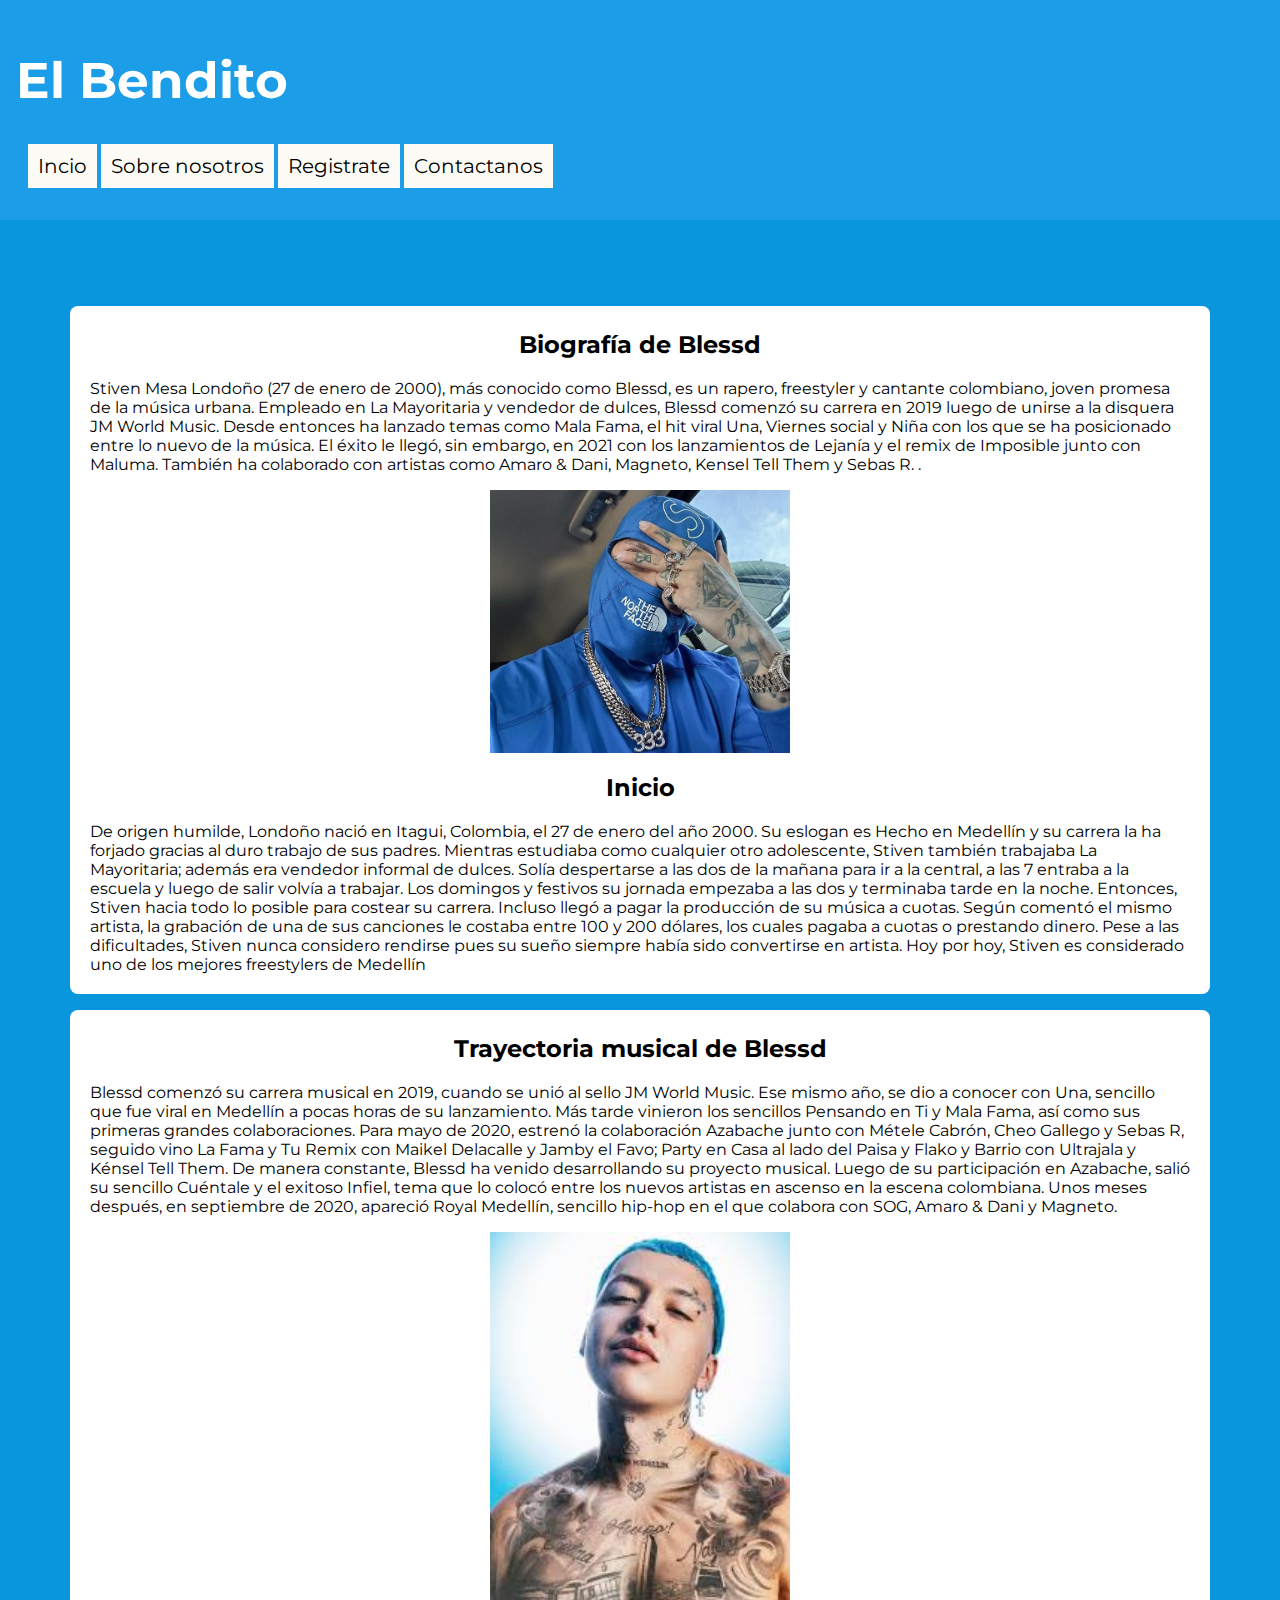
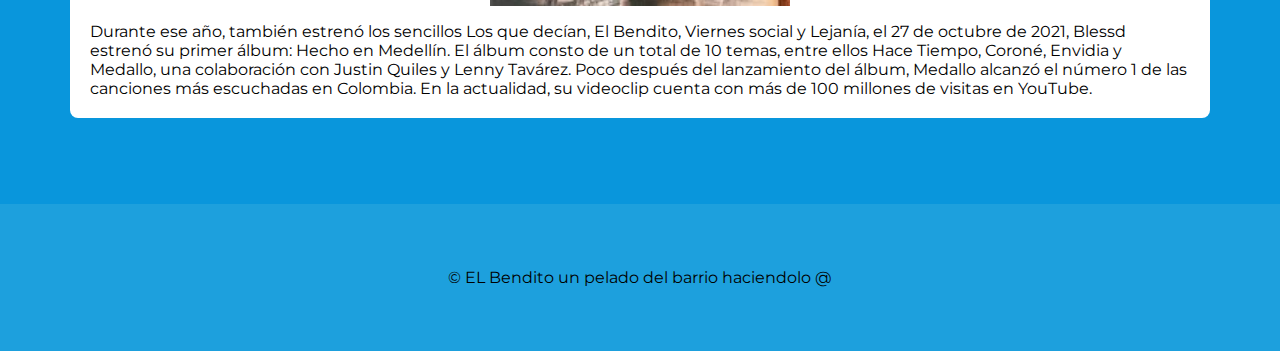
<file: blessd/index.html>
<!DOCTYPE html>
<html lang="en">
<head>
    <meta charset="UTF-8">
    <meta name="viewport" content="width=device-width, initial-scale=1.0">
    
    <link rel="preconnect" href="https://fonts.googleapis.com">
    <link rel="preconnect" href="https://fonts.gstatic.com" crossorigin>
    <link href="https://fonts.googleapis.com/css2?family=Montserrat:wght@500&family=Poppins:wght@300&display=swap" rel="stylesheet">
    <link rel="icon" type="image/png" href="recursos/img/favico.jpeg">
<link rel="stylesheet" href="estilos.css">
    <title>El Bendito</title>
</head>
<body>
    <header>
        <h1>El Bendito</h1>
        <nav>
            <ul>
                <li><a href="#">Incio</a></li>
                <li><a href="#">Sobre nosotros</a></li>
                <li><a href="#">Registrate</a></li>
                <li><a href="#">Contactanos</a></li>
            </ul>
        </nav>
    </header>

    <section class="container">
        <article>
            <h2>Biografía de Blessd</h2>
            <p>Stiven Mesa Londoño (27 de enero de 2000), más conocido como Blessd, es un rapero, freestyler y cantante colombiano, joven promesa de la música urbana. Empleado en La Mayoritaria y vendedor  de dulces, Blessd comenzó su carrera en 2019 luego de unirse a la disquera JM World Music. Desde entonces ha lanzado temas como Mala Fama, el hit viral Una, Viernes social y Niña con los que se ha posicionado entre lo nuevo de la música. El éxito le llegó, sin embargo, en 2021 con los lanzamientos de Lejanía y el remix de Imposible junto con Maluma. También ha colaborado con artistas como Amaro & Dani,  Magneto, Kensel Tell Them y Sebas R.
                
                .</p>
                <img src="recursos/img/Blessd-AP.jpeg"  width="300" alt="Ocurrio un error">
            <h2>Inicio</h2>
            <p>De origen humilde, Londoño nació en Itagui, Colombia, el 27 de enero del año 2000. Su eslogan es Hecho en Medellín y su carrera la ha forjado gracias al duro trabajo de sus padres. Mientras estudiaba como cualquier otro adolescente, Stiven también trabajaba La Mayoritaria; además  era vendedor informal de dulces. Solía despertarse a las dos de la mañana para ir a la central, a las 7 entraba a la escuela y luego de salir volvía a trabajar. Los domingos y festivos su jornada empezaba a las dos y terminaba tarde en la noche.

                Entonces, Stiven hacia todo lo posible para costear su carrera. Incluso llegó a pagar la producción de su música a cuotas. Según comentó el mismo artista, la grabación de una de sus canciones le costaba entre 100 y 200 dólares, los cuales pagaba a cuotas o prestando dinero. Pese a las dificultades,  Stiven nunca considero rendirse pues su sueño siempre había sido convertirse en artista. Hoy  por hoy, Stiven es considerado uno de los mejores freestylers de Medellín</p>

        </article>
        <article>
            <h2>Trayectoria musical de Blessd</h2>
            <p>Blessd comenzó su carrera musical en 2019, cuando se unió al sello JM World Music. Ese mismo año, se dio a conocer con Una, sencillo que fue viral en Medellín a pocas horas de su lanzamiento. Más tarde vinieron los sencillos Pensando en Ti y Mala Fama, así como sus primeras grandes colaboraciones. Para mayo de 2020, estrenó la colaboración Azabache junto con Métele Cabrón, Cheo Gallego y Sebas R, seguido vino La Fama y Tu Remix con Maikel Delacalle y Jamby el Favo; Party en Casa al lado del Paisa y Flako y Barrio con Ultrajala y Kénsel Tell Them.

                De manera constante, Blessd ha venido desarrollando su proyecto musical. Luego de su participación en Azabache, salió su sencillo Cuéntale y el exitoso Infiel, tema que lo colocó entre los nuevos artistas en ascenso en la escena colombiana. Unos meses después, en septiembre de 2020, apareció Royal Medellín, sencillo hip-hop en el que colabora con SOG, Amaro & Dani y Magneto.</p>
            <img src="recursos/img/bendito.jpeg"  width="300" alt="Ocurrio un error">
            <p>
                Durante ese año, también estrenó los sencillos Los que decían, El Bendito, Viernes social y Lejanía, el 27 de octubre de 2021, Blessd estrenó su primer álbum: Hecho en Medellín. El álbum consto de un total de 10 temas, entre ellos Hace Tiempo, Coroné, Envidia y Medallo, una colaboración con Justin Quiles y Lenny Tavárez. Poco después del lanzamiento del álbum, Medallo alcanzó el número 1 de las canciones más escuchadas en Colombia. En la actualidad, su videoclip cuenta con más de 100 millones de visitas en YouTube.
            </p>



        </article>
    </section>

    <footer>
    <p>© EL Bendito un pelado del barrio haciendolo @ </p>
    </footer>




</body>
</html>
</file>
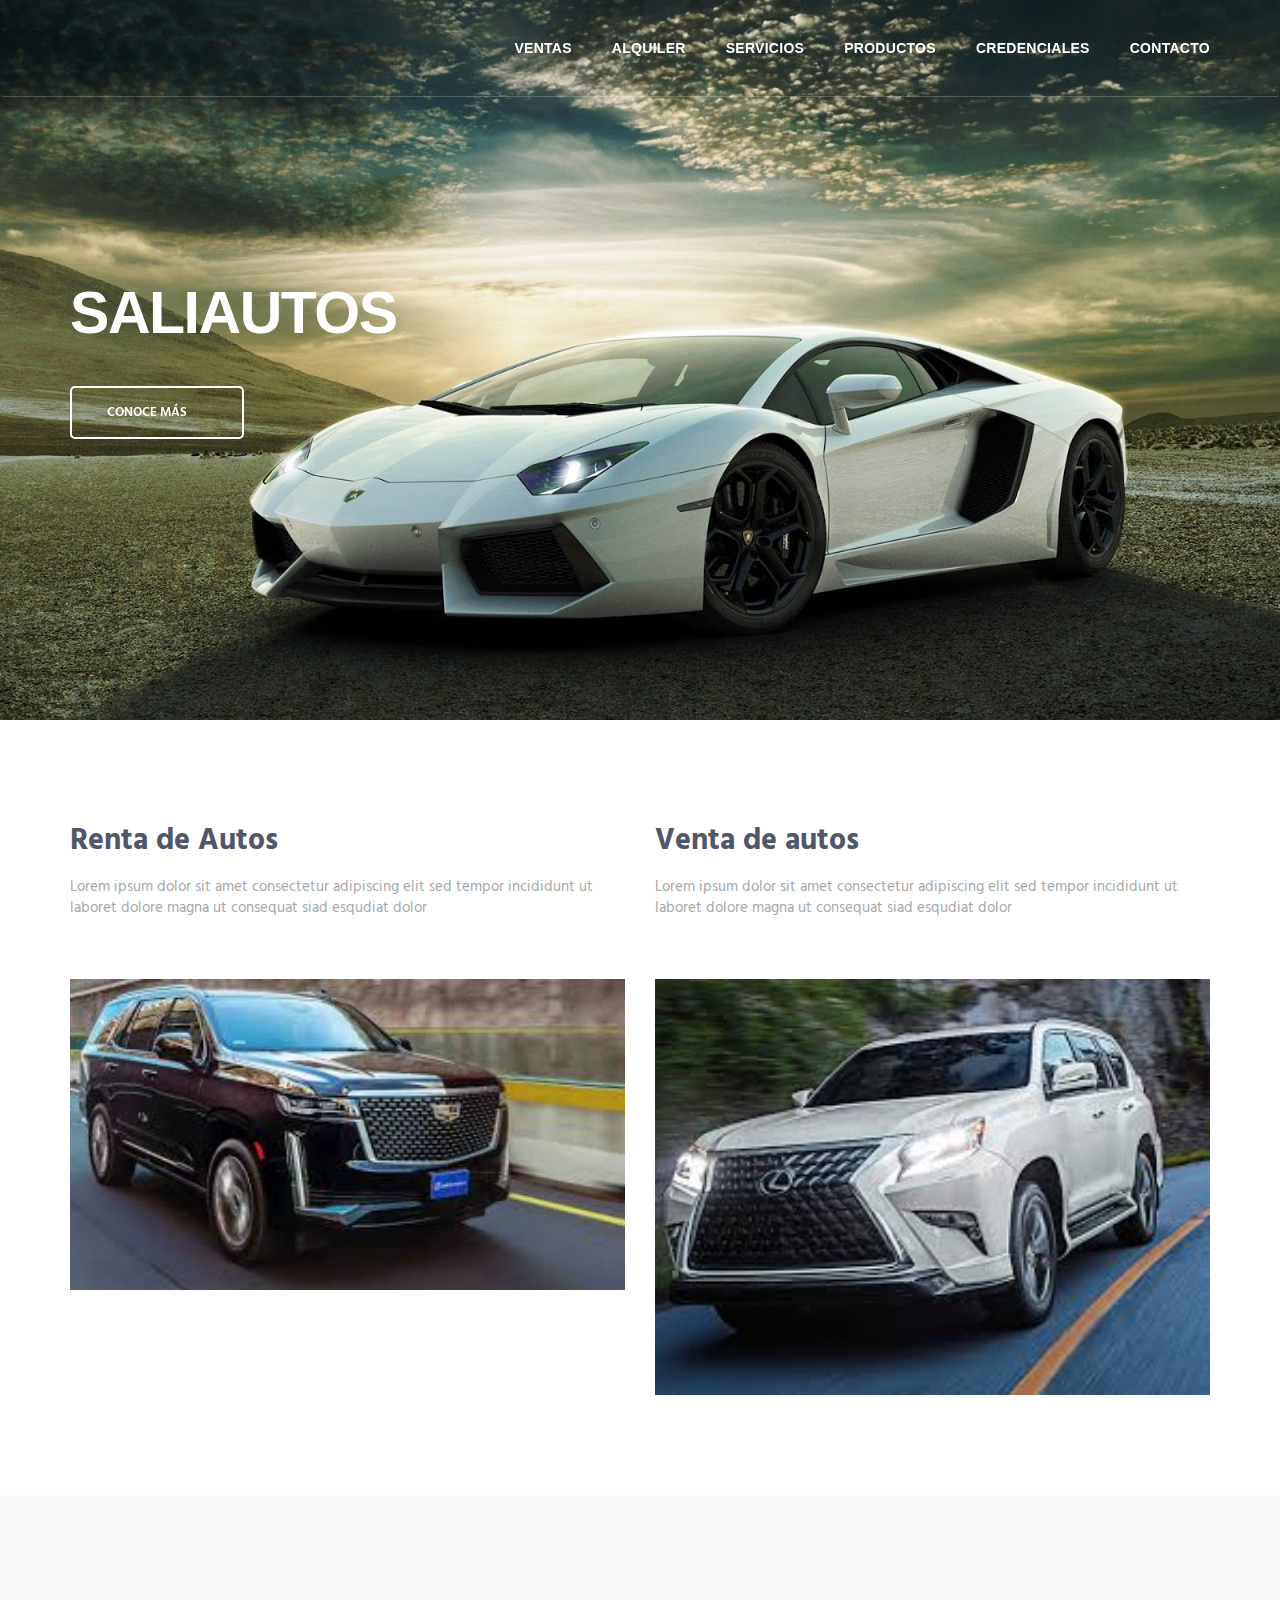
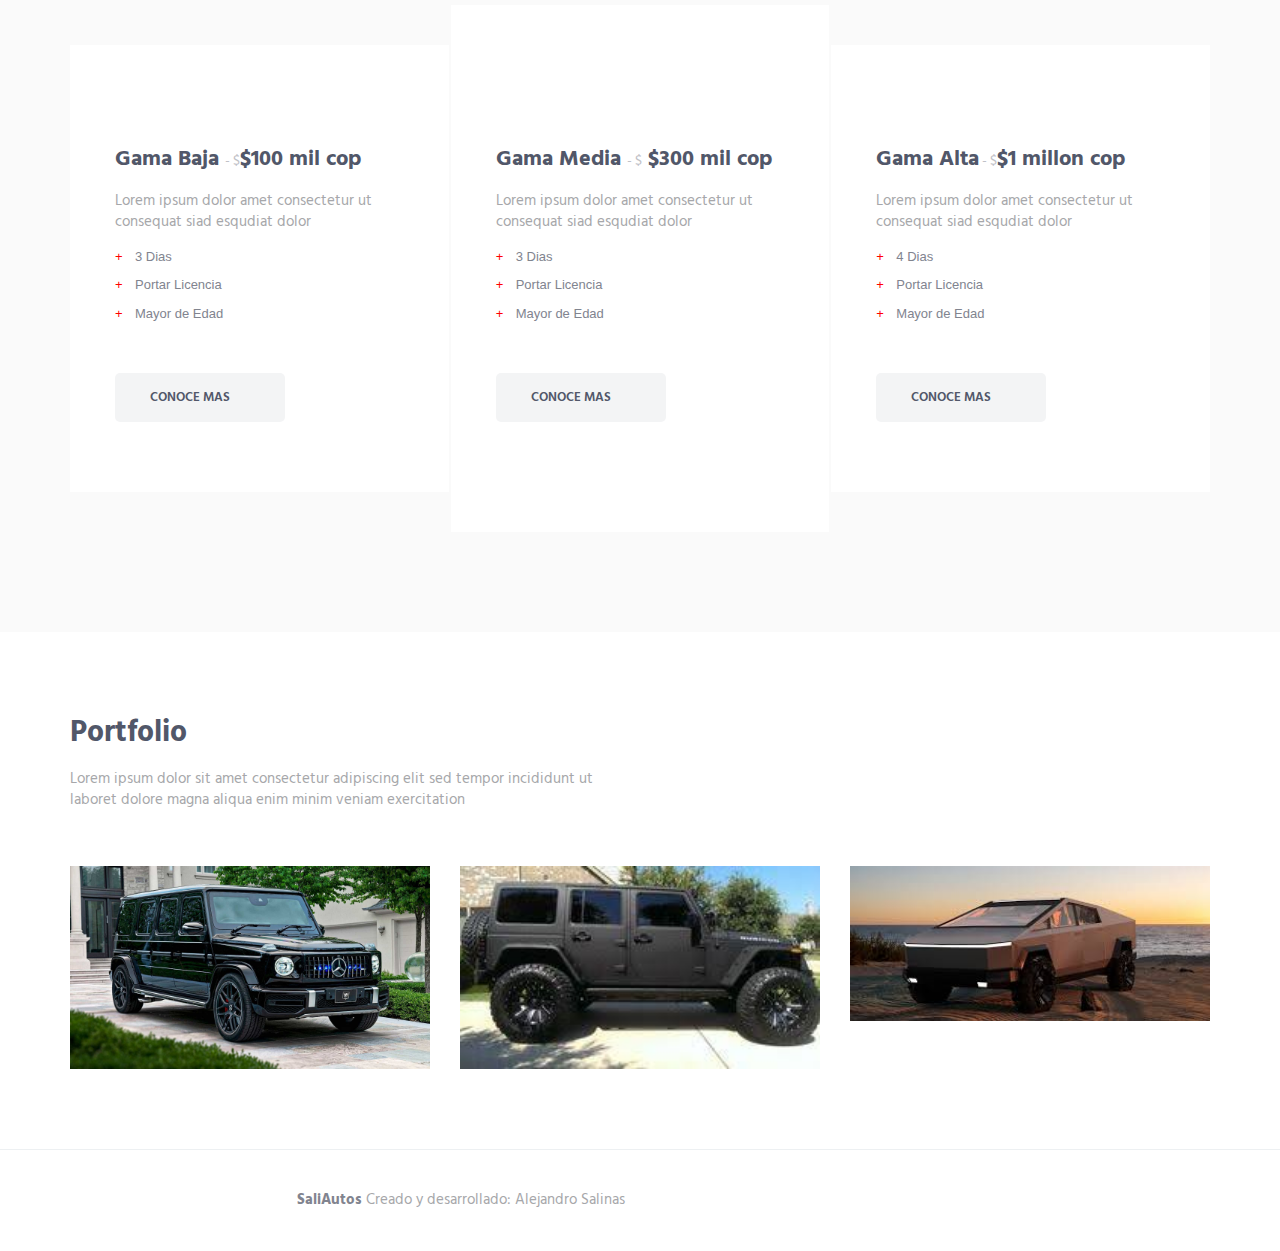
<file: consecionario/index.html>
<!DOCTYPE html>

<html lang="en" class="no-js">
   
    <head>
        <meta charset="utf-8"/>
        <title>Concesionario SaliAutos</title>
        <meta http-equiv="X-UA-Compatible" content="IE=edge">
        <meta content="width=device-width, initial-scale=1" name="viewport"/>
        <link href="http://fonts.googleapis.com/css?family=Hind:300,400,500,600,700" rel="stylesheet" type="text/css">
        <link href="vendor/bootstrap/css/bootstrap.min.css" rel="stylesheet" type="text/css"/>
        <link href="css/animate.css" rel="stylesheet">
        <link href="vendor/swiper/css/swiper.min.css" rel="stylesheet" type="text/css"/>
        <link href="css/layout.min.css" rel="stylesheet" type="text/css"/>
        <link rel="shortcut icon" href="favicon.ico"/>
    </head>
   
  
    <body id="body" data-spy="scroll" data-target=".header">

          <header class="header navbar-fixed-top">
              <nav class="navbar" role="navigation">
                <div class="container">
 
                    <div class="collapse navbar-collapse nav-collapse">
					
                        <div class="menu-container">
                            <ul class="nav navbar-nav navbar-nav-right">
                                <li class="js_nav-item nav-item"><a class="nav-item-child nav-item-hover" href="#body">Ventas</a></li>
                                <li class="js_nav-item nav-item"><a class="nav-item-child nav-item-hover" href="#about">Alquiler</a></li>
								<li class="js_nav-item nav-item"><a class="nav-item-child nav-item-hover" href="#services">Servicios</a></li>
                                <li class="js_nav-item nav-item"><a class="nav-item-child nav-item-hover" href="#products">Productos</a></li>
								<li class="js_nav-item nav-item"><a class="nav-item-child nav-item-hover" href="#work">Credenciales</a></li>
                                <li class="js_nav-item nav-item"><a class="nav-item-child nav-item-hover" href="#contact">Contacto</a></li>
                            </ul>
                        </div>
                    </div>
                </div>
            </nav>
			</header>
       
        <div id="carousel-example-generic" class="carousel slide" data-ride="carousel">
          

            <div class="carousel-inner" role="listbox">
                <div class="item active">
                    <img class="img-responsive" src="img/fondo.jpg" alt="Slider Image">
                    <div class="container">
                        <div class="carousel-centered">
                            <div class="margin-b-40">
                                <h1 class="carousel-title">SaliAutos</h1>
                            </div>
                            <a href="#" class="btn-theme btn-theme-sm btn-white-brd text-uppercase">Conoce más</a>
                        </div>
                    </div>
                </div>
            </div>
        </div>

        <div id="about">
            <div class="content-lg container">
                <!-- Masonry Grid -->
                <div class="masonry-grid row">
                    <div class="masonry-grid-item col-md-6">
                        <div class="margin-b-60">
                            <h2>Renta de Autos</h2>
                            <p>Lorem ipsum dolor sit amet consectetur adipiscing elit sed tempor incididunt ut laboret dolore magna ut consequat siad esqudiat dolor</p>
                        </div>
                        <img class="full-width img-responsive wow fadeInUp" src="img/cadilac.jpeg" alt="Portfolio Image" data-wow-duration=".3" data-wow-delay=".2s">
                    </div>
                    <div class="masonry-grid-item col-md-6">
                        <div class="margin-b-60">
                          <h2>Venta de autos</h2>
                          <p>Lorem ipsum dolor sit amet consectetur adipiscing elit sed tempor incididunt ut laboret dolore magna ut consequat siad esqudiat dolor</p>  
                        </div>
						 <img class="full-width img-responsive wow fadeInUp" src="img/lexus.jpeg" alt="Portfolio Image" data-wow-duration=".3" data-wow-delay=".3s">
                    </div>

				</div>
                <!-- End Masonry Grid -->
            </div>
            
      
        </div>
        <!-- End About -->

        <!-- Pricing -->
        <div id="pricing">
            <div class="bg-color-sky-light">
                <div class="content-lg container">
                    <div class="row row-space-1">
                        <div class="col-sm-4 sm-margin-b-2">
                            <!-- Pricing -->
                            <div class="pricing">
                                <div class="margin-b-30">
                                    <i class="pricing-icon icon-chemistry"></i>
                                    <h3>Gama Baja <span> - $</span>$100 mil cop</h3>
                                    <p>Lorem ipsum dolor amet consectetur ut consequat siad esqudiat dolor</p>
                                </div>
                                <ul class="list-unstyled pricing-list margin-b-50">
                                    <li class="pricing-list-item">3 Dias</li>
                                    <li class="pricing-list-item">Portar Licencia</li>
                                    <li class="pricing-list-item">Mayor de Edad</li>
                                </ul>
                                <a href="pricing.html" class="btn-theme btn-theme-sm btn-default-bg text-uppercase">Conoce Mas</a>
                            </div>
                            <!-- End Pricing -->
                        </div>
                        <div class="col-sm-4 sm-margin-b-2">
                            <!-- Pricing -->
                            <div class="pricing pricing-active">
                                <div class="margin-b-30">
                                    <i class="pricing-icon icon-badge"></i>
                                    <h3>Gama Media <span> - $</span> $300 mil cop</h3>
                                    <p>Lorem ipsum dolor amet consectetur ut consequat siad esqudiat dolor</p>
                                </div>
                                <ul class="list-unstyled pricing-list margin-b-50">
                                    <li class="pricing-list-item">3 Dias</li>
                                    <li class="pricing-list-item">Portar Licencia</li>
                                    <li class="pricing-list-item">Mayor de Edad</li>
                                </ul>
                                <a href="pricing.html" class="btn-theme btn-theme-sm btn-default-bg text-uppercase">Conoce Mas</a>
                            </div>
                            <!-- End Pricing -->
                        </div>
                        <div class="col-sm-4">
                            <!-- Pricing -->
                            <div class="pricing">
                                <div class="margin-b-30">
                                    <i class="pricing-icon icon-shield"></i>
                                    <h3>Gama Alta<span> - $</span>$1 millon cop</h3>
                                    <p>Lorem ipsum dolor amet consectetur ut consequat siad esqudiat dolor</p>
                                </div>
                                <ul class="list-unstyled pricing-list margin-b-50">
                                    <li class="pricing-list-item">4 Dias</li>
                                    <li class="pricing-list-item">Portar Licencia</li>
                                    <li class="pricing-list-item">Mayor de Edad</li>
                                </ul>
                                <a href="pricing.html" class="btn-theme btn-theme-sm btn-default-bg text-uppercase">Conoce Mas</a>
                            </div>
                            <!-- End Pricing -->
                        </div>
                    </div>
                    <!--// end row -->
                </div>
            </div>
        </div>
        <!-- End Pricing -->

        <!-- Work -->
        <div id="work">
            <div class="section-seperator">
                <div class="content-md container">
                    <div class="row margin-b-40">
                        <div class="col-sm-6">
                            <h2>Portfolio</h2>
                            <p>Lorem ipsum dolor sit amet consectetur adipiscing elit sed tempor incididunt ut laboret dolore magna aliqua enim minim veniam exercitation</p>
                        </div>
                    </div>
                    <!--// end row -->

                    <!-- Masonry Grid -->
                    <div class="masonry-grid row">
                        <div class="masonry-grid-item col-xs-12 col-sm-6 col-md-4 md-margin-b-30">
                            <!-- Work -->
                            <div class="work work-popup-trigger">
                                <div class="work-overlay">
                                    <img class="full-width img-responsive" src="img/mercedes-amg-g63.jpg" alt="Portfolio Image">
                                </div>
                           
                            </div>
                            <!-- End Work -->
                        </div>
                        <div class="masonry-grid-item col-xs-12 col-sm-6 col-md-4 md-margin-b-30">
                            <!-- Work -->
                            <div class="work work-popup-trigger">
                                <div class="work-overlay">
                                    <img class="full-width img-responsive" src="img/rubicon.jpeg" alt="Portfolio Image">
                                </div>
                              
                            </div>
                            <!-- End Work -->
                        </div>
                        <div class="masonry-grid-item col-xs-12 col-sm-6 col-md-4">
                            <!-- Work -->
                            <div class="work work-popup-trigger">
                                <div class="work-overlay">
                                    <img class="full-width img-responsive" src="img/tesla.jpeg" alt="Portfolio Image">
                                </div>
                              
                            </div>
                            <!-- End Work -->
                        </div>

                    </div>
                    <!-- End Masonry Grid -->
                </div>
            </div>
        
        </div>
        <!-- End Work -->
            

        <footer class="footer">
            <div class="content container">
                <div class="row">
                    <div class="col-xs-6 text-right">
                        <p class="margin-b-0"><a class="fweight-700" href="#">SaliAutos</a> Creado y desarrollado: Alejandro Salinas</a></p>
                    </div>
                </div>
          
            </div>

        </footer>

    </body>
</html>
</file>
<file: blessd/estilos.css>
html{
    font-family: 'Montserrat', sans-serif;
}

body{
    margin: 0;
    background-color: #0996dc;
}

header{
    background-color: #1c9de7;
    padding: 1rem 1rem;
    color: white;
}

header h1{
    font-size: 50px;
    text-align: left;

}

nav ul {
    padding: 10px;
    list-style: none;
    display: flex;
    

}

nav ul li a{
    flex: auto;
    padding: 10px;
    text-decoration: none;
    background-color: #fdfbf6 ;
    color: black;
    font-size: 20px;
    margin: 2px;
    text-align: center;
}


nav ul li a:hover{
   background-color: #B0A695;
}


.container{
    padding: 50px;
    margin: 20px;
}

section article{
    background: white;
    margin: 1rem 0;
    border-radius: 0.5rem;
    padding: 0.25rem;
}

section article:hover{
    box-shadow: 0 0.1rem 0.4rem rgba(0, 0, 0, 0.3) ;
    
}

article img{
    margin: 0 auto;
    display: block;
}


article h2 {
    text-align: center;
}
section article p{
    margin: 1rem;
}

footer{
    background-color: #1da0dd;
    padding: 3rem;
}

footer p{
   
    text-align: center;

}
</file>
<file: consecionario/css/layout.min.css>
.link,body{position:relative;font-family:Hind,sans-serif}.btn-theme,p{line-height:1.4}.btn-theme.active.focus,.btn-theme.active:focus,.btn-theme.focus,.btn-theme:active.focus,.btn-theme:active:focus,.btn-theme:focus,:active,:focus,a,a:active,a:focus,a:hover{outline:0}.link:after,.pricing .pricing-list-item:before{width:9px;height:2px;content:" "}.header .nav-item-child,.link,a,body,em,h1,h2,h3,h4,h5,h6,li,li a,p,span{font-family:Hind,sans-serif}.link:after,.pricing .pricing-list-item:before{content:"+"}.back-to-top:focus,.back-to-top:hover,.btn-theme.focus,.btn-theme:focus,.btn-theme:hover,.content-wrapper-link,.header .logo-wrap:focus,.header .logo-wrap:hover,a:active,a:focus,a:hover,h1>a:focus,h2>a:focus,h3>a:focus,h4>a:focus,h5>a:focus,h6>a:focus{text-decoration:none}.back-to-top,.carousel-title,.header .nav-item-child,.link{text-transform:uppercase}html{overflow-x:hidden}body,html,html a{-webkit-font-smoothing:antialiased}p{font-size:15px;font-weight:400;color:#a6a7aa;margin-bottom:15px}em,li,li a{font-size:16px;font-weight:500;color:#515769}a{color:#81848f}a:active,a:focus,a:hover{color:#999caa}.link{font-size:13px;font-weight:600;font-family: "Ubuntu", Helvetica, Arial, sans-serif;}.link:after{position:absolute;right:-15px;color:#ff0000;}span{font-size:14px;font-weight:400;color:#bfc1c7}h1,h2,h3,h4,h5,h6{font-weight:700;color:#515769;line-height:1.4;margin:0 0 15px}h1>a,h2>a,h3>a,h4>a,h5>a,h6>a{color:#515769}h1>a:hover,h2>a:hover,h3>a:hover,h4>a:hover,h5>a:hover,h6>a:hover{color:#999caa;text-decoration:none}h1{font-size:40px}h2{font-size:30px}.accordion .panel-title,h3,h4{font-size:22px}::selection{color:#fff;background:#FD871F;text-shadow:none}::-webkit-selection{color:#fff;background:#17bed2;text-shadow:none}::-moz-selection{color:#fff;background:#17bed2;text-shadow:none}.section-seperator{border-bottom:1px solid #edf0f2}.content-wrapper-link{position:absolute;top:0;left:0;right:0;bottom:0;display:block;z-index:3}.accordion .panel-default{border:none}.accordion .panel-heading{border-radius:0}.accordion .panel-default>.panel-heading{color:#515769;background:#fff;border:none;padding:0}.accordion .panel-title-child{display:block;padding:30px}.accordion .panel-group .panel+.panel{border-radius:0;margin-top:10px}.accordion .panel-default>.panel-heading+.panel-collapse>.panel-body{font-size:16px;border-top:none;padding:0 30px 30px;margin-top:-1px}.accordion .collapse.in,.accordion [aria-expanded=true]{color:#fff;background:#FD871F;}.btn-theme{position:relative;display:inline-block;text-align:center;background-image:none;border-style:solid;white-space:nowrap;vertical-align:middle;-ms-touch-action:manipulation;touch-action:manipulation;cursor:pointer;-webkit-user-select:none;-moz-user-select:none;-ms-user-select:none;user-select:none}.btn-theme:hover{transition-duration:.3s;transition-property:all;transition-timing-function:cubic-bezier(.7,1,.7,1)}.btn-theme.active,.btn-theme:active{background-image:none;outline:0}.btn-theme.disabled,.btn-theme[disabled],fieldset[disabled] .btn-theme{cursor:not-allowed;box-shadow:none;opacity:.65;pointer-events:none}.btn-white-bg{color:#fff;background:#515769;border-color:transparent;border-width:0}.btn-white-bg.focus,.btn-white-bg:focus,.btn-white-bg:hover{color:#fff;background:#FD871F;border-color:transparent}.btn-white-brd{color:#fff;background:0 0;border-color:#fff;border-width:2px}.btn-white-brd.focus,.btn-white-brd:focus,.btn-white-brd:hover{color:#515769;background:#FD871F;border-color:#FD871F;}.btn-default-bg{color:#515769;background:#f3f4f5;border-color:transparent;border-width:0}.btn-default-bg.focus,.btn-default-bg:focus,.btn-default-bg:hover{color:#fff;background:#FD871F;border-color:transparent}.btn-theme-sm{font-size:13px;font-weight:600;padding:15px 35px; border-radius: 5px; }.pricing{padding:70px 45px;background:#fff;margin-top:50px}@media (max-width:768px){.pricing{margin-top:0}}.pricing.pricing-active{padding-top:110px;padding-bottom:110px;margin-top:10px}@media (max-width:768px){.pricing.pricing-active{margin-top:0}}.pricing .pricing-icon{display:block;font-size:30px;color:#999caa;margin-bottom:30px}.pricing .pricing-list-item{position:relative;font-size:13px;color:#81848f;padding-left:20px;margin-bottom:10px;font-family: "Ubuntu", Helvetica, Arial, sans-serif;}.pricing .pricing-list-item:before{position:absolute;left:0;color:#ff0000;margin-right:10px;}.work .work-overlay:before,.work .work-popup-overlay{top:0;width:100%;height:100%;transition-duration:.3s;transition-property:all;transition-timing-function:cubic-bezier(.7,1,.7,1);left:0}.service{background:#fff;padding:50px}.service .service-element,.service .service-info{-webkit-transform:translate3d(0,0,0);-moz-transform:translate3d(0,0,0);transform:translate3d(0,0,0);transition-duration:.3s;transition-property:all;transition-timing-function:cubic-bezier(.7,1,.7,1)}.service .service-icon{display:block;font-size:30px;color:#999caa;margin-bottom:30px}.service:hover .service-element{opacity:0;-webkit-transform:translate3d(0,-100%,0);-moz-transform:translate3d(0,-100%,0);transform:translate3d(0,-100%,0);transition-duration:.3s;transition-property:all;transition-timing-function:cubic-bezier(.7,1,.7,1)}.service:hover .service-info{-webkit-transform:translate3d(0,-30%,0);-moz-transform:translate3d(0,-30%,0);transform:translate3d(0,-30%,0);transition-duration:.3s;transition-property:all;transition-timing-function:cubic-bezier(.7,1,.7,1)}.work{position:relative;display:block}.work .work-overlay{position:relative;cursor:pointer}.work .work-overlay:before{position:absolute;background:0 0}.work:hover .work-overlay:before{background:rgba(0,0,0,.5);transition-duration:.3s;transition-property:all;transition-timing-function:cubic-bezier(.7,1,.7,1)}.work .work-popup-overlay{position:fixed;right:0;z-index:99999;opacity:0;visibility:hidden;-webkit-backface-visibility:hidden;backface-visibility:hidden;overflow-x:hidden;background:rgba(81,87,105,.4)}.work .work-popup-overlay-show{opacity:1;visibility:visible;-webkit-backface-visibility:visible;backface-visibility:visible;transition-duration:.3s;transition-property:all;transition-timing-function:cubic-bezier(.7,1,.7,1)}.work .work-popup-content{position:absolute;top:50%;left:0;right:0;width:730px;height:auto;display:block;background:#fff;padding:30px;margin:0 auto;-webkit-transform:translate3d(0,-50%,0);-moz-transform:translate3d(0,-50%,0);transform:translate3d(0,-50%,0)}.work .work-popup-content-divider{border-right:1px solid #cdcecf}@media (max-width:768px){.work .work-popup-content{width:95%}.work .work-popup-content-divider{border-right:none;border-bottom:1px solid #cdcecf}}.work .work-popup-close{float:right;font-size:13px;font-weight:700;color:#c5c6cb;transition-duration:.3s;transition-property:all;transition-timing-function:cubic-bezier(.7,1,.7,1)}.work .work-popup-close:hover{color:#aaacb3;transition-duration:.3s;transition-property:all;transition-timing-function:cubic-bezier(.7,1,.7,1)}.work .work-popup-tag{margin:0}.work .work-popup-tag-item{padding:0 2px}.work .work-popup-tag-link{font-size:13px}.footer .footer-logo{width:100px;height:auto}.footer .footer-list{margin-bottom:0}.footer .footer-list-item{color:#777984;margin-bottom:15px}.footer .footer-list-item:last-child,.header .navbar{margin-bottom:0}.navbar-fixed-top .navbar-collapse{max-height:100%}.header .navbar{border-bottom:1px solid rgba(255,255,255,.2);transition-duration:.3s;transition-property:all;transition-timing-function:cubic-bezier(.7,1,.7,1)}.header .navbar-toggle{width:25px;height:25px;border:none;padding:0;margin:35px 0}.header .navbar-toggle .toggle-icon{position:relative;width:21px;height:1px;display:inline-block;background:#515769;transition-duration:.3s;transition-property:all;transition-timing-function:cubic-bezier(.7,1,.7,1)}.header .navbar-toggle .toggle-icon:after,.header .navbar-toggle .toggle-icon:before{position:absolute;left:0;background:#515769;content:" "}.header .navbar-toggle:hover .toggle-icon,.header .navbar-toggle:hover .toggle-icon:after,.header .navbar-toggle:hover .toggle-icon:before{background:#17bed2;transition-duration:.3s;transition-property:all;transition-timing-function:cubic-bezier(.7,1,.7,1)}.header .navbar-toggle .toggle-icon:before{width:10px;height:1px;bottom:10px;-webkit-transform:rotate(0);-moz-transform:rotate(0);transform:rotate(0);transition-duration:.3s;transition-property:all;transition-timing-function:cubic-bezier(.7,1,.7,1)}.header .navbar-toggle .toggle-icon:after{width:16px;height:1px;top:-5px;-webkit-transform:rotate(0);-moz-transform:rotate(0);transform:rotate(0);transition-duration:.3s;transition-property:all;transition-timing-function:cubic-bezier(.7,1,.7,1)}.header .navbar-toggle:hover .toggle-icon:after,.header .navbar-toggle:hover .toggle-icon:before{width:21px;height:1px}.header .navbar-toggle:hover .toggle-icon.is-clicked{background:rgba(81,87,105,0)}.header .logo{width:150px;height:150px;float:left;max-height:95px;line-height:65px}.header .logo-wrap{display:inline-block;padding:15px 0}.header .logo-img{display:inline-block;width:146px;height:auto;max-width:100%;max-height:100%;vertical-align:middle}.header .logo-img-main{display:inline-block;transition-duration:.4s;transition-property:all;transition-timing-function:cubic-bezier(.7,1,.7,1)}.header .logo-img-active{display:none;transition-duration:.4s;transition-property:all;transition-timing-function:cubic-bezier(.7,1,.7,1)}.header .nav-item,.header .nav-item-child{display:block;position:relative}.header .navbar-nav{padding-left:0;margin-bottom:0;list-style:none}.header .nav-item:last-child .nav-item-child{padding-right:0}.header .nav-item .nav-item-hover.active:after,.header .nav-item:hover .nav-item-hover:after{opacity:1;transition-duration:.4s;transition-property:all;transition-timing-function:cubic-bezier(.7,1,.7,1)}.back-to-top,.header .nav-item-hover:after{opacity:0;transition-property:all;transition-timing-function:cubic-bezier(.7,1,.7,1)}.header .nav-item-child{font-size:14px;font-weight:700;color:#fff; letter-spacing:.02em; font-family:"Ubuntu", Helvetica, Arial, sans-serif; line-height:55px;padding:20px;transition-duration:.3s;transition-property:all;transition-timing-function:cubic-bezier(.7,1,.7,1)}.header .nav-item-child:focus,.header .nav-item-child:hover{background:0 0}.header .nav-item-hover{position:relative}.header .nav-item-child:hover,.page-on-scroll .header .nav-item-child:hover{color:#ff0000;transition-duration:.4s}.header .nav li.active .nav-item-child{color:#ff0000;}@media (max-width:991px){.header{background:#fff}.header .navbar-toggle{display:block}.header .navbar-collapse.collapse{display:none!important}.header .navbar-collapse.collapse.in{display:block!important}.header .nav-collapse{padding-left:0;padding-right:0}.header .navbar-nav{margin:0;float:none}.header .navbar-nav .nav-item{float:none}.header .menu-container:after,.header .menu-container:before{content:" ";display:table}.header .menu-container:after{clear:both}.header .logo .logo-img-main{display:none}.header .logo .logo-img-active{display:inline-block}.header .nav-item-child{color:#515769;line-height:1.4;padding:12px 12px 12px 15px}.header .nav-item-hover:after{position:absolute;top:19px}}@media (max-width:767px){.header .menu-container{padding-left:15px;padding-right:15px;margin-left:0;margin-right:0}.header .navbar>.container,.header .navbar>.container>.nav-collapse{padding-left:0;padding-right:0;margin-left:0;margin-right:0}.header .navbar>.container{width:auto}}@media (min-width:992px){.header .navbar-nav-right{float:right}.page-on-scroll .header .navbar{background:#fff;border-bottom-color:#f0f0f0;transition-duration:.3s;transition-property:all;transition-timing-function:cubic-bezier(.7,1,.7,1)}.page-on-scroll .header .logo-img-active,.page-on-scroll .header .logo-img-main{transition-duration:.4s;transition-property:all;transition-timing-function:cubic-bezier(.7,1,.7,1)}.page-on-scroll .header .logo-img-main{display:none}.page-on-scroll .header .logo-img-active{display:inline-block}.page-on-scroll .header .nav-item-child{color:#515769;transition-duration:.3s;transition-property:all;transition-timing-function:cubic-bezier(.7,1,.7,1)}}.contact-list>li{font-size:13px;color:#81848f;margin-bottom:10px}.back-to-top{position:fixed;right:10px;bottom:10px;display:inline-block;z-index:9;width:40px;height:40px;font-size:11px;font-weight:400;color:#fff;text-align:center;line-height:3;letter-spacing:1px;background:#515769;border-radius:3px;visibility:hidden;padding:5px;-webkit-transform:translate3d(0,50px,0);-moz-transform:translate3d(0,50px,0);transform:translate3d(0,50px,0);transition-duration:.3s}.back-to-top:hover{color:#fff;transition-duration:.3s;transition-property:all;transition-timing-function:cubic-bezier(.7,1,.7,1)}.back-to-top.back-to-top-is-visible{visibility:visible;opacity:.6;-webkit-transform:translate3d(0,0,0);-moz-transform:translate3d(0,0,0);transform:translate3d(0,0,0);transition-duration:.3s;transition-property:all;transition-timing-function:cubic-bezier(.7,1,.7,1)}.back-to-top.back-to-top-is-visible:hover{opacity:1;transition-duration:.3s;transition-property:all;transition-timing-function:cubic-bezier(.7,1,.7,1)}.back-to-top.back-to-top-fade-out{opacity:.4}.back-to-top.back-to-top-fade-out:hover{opacity:1;transition-duration:.3s;transition-property:all;transition-timing-function:cubic-bezier(.7,1,.7,1)}.swiper-clients-img,.swiper-clients-img:hover{transition-duration:.2s;transition-property:all;transition-timing-function:cubic-bezier(.7,1,.7,1)}.form-control{height:50px;font-size:14px;font-weight:400;color:#a6a7aa;background:#fafafa;border:none;box-shadow:none;border-radius:0;padding-left:15px}.form-control::-moz-placeholder{color:#a6a7aa}.form-control:-ms-input-placeholder{color:#a6a7aa}.form-control::-webkit-input-placeholder{color:#a6a7aa}.form-control:focus{color:#515769;box-shadow:none}.form-control:focus::-moz-placeholder{color:#515769}.form-control:focus:-ms-input-placeholder{color:#515769}.form-control:focus::-webkit-input-placeholder{color:#515769}.full-screen{background-size:cover;background-position:center;background-repeat:no-repeat}.carousel-indicators{left:auto;width:auto;padding-left:0;margin-left:0}.carousel-centered{position:absolute;top:50%;-webkit-transform:translate3d(0,-50%,0);-moz-transform:translate3d(0,-50%,0);transform:translate3d(0,-50%,0)}.carousel-title{font-size:59px;font-family: "Ubuntu", Helvetica, Arial, sans-serif;letter-spacing: -.025em;font-weight:700;color:#fff;line-height:1.1}.swiper-slider{position:relative;width:100%;height:100%;overflow:hidden}.swiper-clients-img{display:block;width:190px;height:auto;margin:0 auto;opacity:1;cursor:pointer}.swiper-clients-img:hover{opacity:.8}.color-base{color:#17bed2!important}.color-white{color:#fff!important}.color-heading{color:#515769!important}.color-subtitle{color:#a6a7aa!important}.color-link{color:#81848f!important}.color-link-hover{color:#999caa!important}.color-sky-light{color:#fafafa!important}.bg-color-base{background:#FD871F !important;}.bg-color-white{background:#fff!important}.bg-color-heading{background:#515769!important}.bg-color-subtitle{background:#a6a7aa!important}.bg-color-link{background:#81848f!important}.bg-color-link-hover{background:#999caa!important}.bg-color-sky-light{background:#fafafa!important}.row-space-1{margin-right:-1px;margin-left:-1px}.row-space-1>[class*=col-]{padding-left:1px;padding-right:1px}.content{padding-top:40px;padding-bottom:40px}.content-sm{padding-top:60px;padding-bottom:60px}.content-md{padding-top:80px;padding-bottom:80px}.content-lg{padding-top:100px;padding-bottom:100px}.full-width{width:100%;height:auto}.fweight-300{font-weight:300!important}.fweight-400{font-weight:400!important}.fweight-500{font-weight:500!important}.fweight-600{font-weight:600!important}.fweight-700{font-weight:700!important}.margin-l-0{margin-left:0!important}.margin-l-5{margin-left:5px!important}.margin-l-10{margin-left:10px!important}.margin-l-20{margin-left:20px!important}.margin-r-0{margin-right:0!important}.margin-r-5{margin-right:5px!important}.margin-r-10{margin-right:10px!important}.margin-r-20{margin-right:20px!important}.margin-t-0{margin-top:0!important}.margin-t-5{margin-top:5px!important}.margin-t-10{margin-top:10px!important}.margin-t-20{margin-top:20px!important}.margin-t-30{margin-top:30px!important}.margin-t-40{margin-top:40px!important}.margin-t-50{margin-top:50px!important}.margin-b-0{margin-bottom:0!important}.margin-b-2{margin-bottom:2px!important}.margin-b-5{margin-bottom:5px!important}.margin-b-10{margin-bottom:10px!important}.margin-b-20{margin-bottom:20px!important}.margin-b-30{margin-top:30px!important}.margin-b-40{margin-bottom:40px!important}.margin-b-50{margin-bottom:50px!important}.margin-b-60{margin-bottom:60px!important}.margin-b-70{margin-bottom:70px!important}.margin-b-80{margin-bottom:80px!important}.margin-b-90{margin-bottom:90px!important}.margin-b-100{margin-bottom:100px!important}@media (max-width:992px){.md-margin-t-0{margin-top:0!important}.md-margin-t-5{margin-top:5px!important}.md-margin-t-10{margin-top:10px!important}.md-margin-t-20{margin-top:20px!important}.md-margin-t-30{margin-top:30px!important}.md-margin-t-40{margin-top:40px!important}.md-margin-t-50{margin-top:50px!important}.md-margin-t-60{margin-top:60px!important}.md-margin-b-0{margin-bottom:0!important}.md-margin-b-2{margin-bottom:2px!important}.md-margin-b-5{margin-bottom:5px!important}.md-margin-b-10{margin-bottom:10px!important}.md-margin-b-20{margin-bottom:20px!important}.md-margin-b-30{margin-bottom:30px!important}.md-margin-b-40{margin-bottom:40px!important}.md-margin-b-50{margin-bottom:50px!important}.md-margin-b-60{margin-bottom:60px!important}.md-margin-b-70{margin-bottom:70px!important}.md-margin-b-80{margin-bottom:80px!important}.md-margin-b-90{margin-bottom:90px!important}.md-margin-b-100{margin-bottom:100px!important}}@media (max-width:768px){.carousel-title{font-size:32px}.sm-margin-t-0{margin-top:0!important}.sm-margin-t-5{margin-top:5px!important}.sm-margin-t-10{margin-top:10px!important}.sm-margin-t-20{margin-top:20px!important}.sm-margin-t-30{margin-top:30px!important}.sm-margin-t-40{margin-top:40px!important}.sm-margin-t-50{margin-top:50px!important}.sm-margin-t-60{margin-top:60px!important}.sm-margin-b-0{margin-bottom:0!important}.sm-margin-b-2{margin-bottom:2px!important}.sm-margin-b-5{margin-bottom:5px!important}.sm-margin-b-10{margin-bottom:10px!important}.sm-margin-b-20{margin-bottom:20px!important}.sm-margin-b-30{margin-bottom:30px!important}.sm-margin-b-40{margin-bottom:40px!important}.sm-margin-b-50{margin-bottom:50px!important}.sm-margin-b-60{margin-bottom:60px!important}.sm-margin-b-70{margin-bottom:70px!important}.sm-margin-b-80{margin-bottom:80px!important}.sm-margin-b-90{margin-bottom:90px!important}.sm-margin-b-100{margin-bottom:100px!important}}@media (max-width:480px){.xs-margin-t-0{margin-top:0!important}.xs-margin-t-5{margin-top:5px!important}.xs-margin-t-10{margin-top:10px!important}.xs-margin-t-20{margin-top:20px!important}.xs-margin-t-30{margin-top:30px!important}.xs-margin-t-40{margin-top:40px!important}.xs-margin-t-50{margin-top:50px!important}.xs-margin-t-60{margin-top:60px!important}.xs-margin-b-0{margin-bottom:0!important}.xs-margin-b-2{margin-bottom:2px!important}.xs-margin-b-5{margin-bottom:5px!important}.xs-margin-b-10{margin-bottom:10px!important}.xs-margin-b-20{margin-bottom:20px!important}.xs-margin-b-30{margin-bottom:30px!important}.xs-margin-b-40{margin-bottom:40px!important}.xs-margin-b-50{margin-bottom:50px!important}.xs-margin-b-60{margin-bottom:60px!important}.xs-margin-b-70{margin-bottom:70px!important}.xs-margin-b-80{margin-bottom:80px!important}.xs-margin-b-90{margin-bottom:90px!important}.xs-margin-b-100{margin-bottom:100px!important}}.height-100{height:100px!important}.height-200{height:200px!important}.height-300{height:300px!important}.language-switcher{float:right;margin-top: 10px;position:absolute;z-index:99;right:100px;}.nav-lang{list-style:none;}.nav-lang li{ float: left; line-height:14px;}.nav-lang li a.active,.nav-lang li a:hover{color:#ff0000 !important;}.header .nav-lang li{border-right:1px solid #ffffff;} .page-on-scroll .nav-lang li{border-right:1px solid #515769;} .nav-lang li:last-child{border-right:none !important;}.header .nav-lang li a{color:#ffffff;} .page-on-scroll .header .nav-lang li a{color: #515769;} .nav-lang li a{padding:0 5px; font-size:14px; font-family:"Ubuntu", Helvetica, Arial, sans-serif; font-weight:700;} .page-on-scroll .header .nav-item-child{padding-bottom: 0px !important;} .page-on-scroll .header .logo{ max-height: 75px !important; } .page-on-scroll .header .logo-wrap{padding-bottom:0px;  padding-top: 10px;}
.btn-theme-sm:after
{
    font-family: 'FontAwesome';
	  content: "\f105";
	  padding-left:10px;
}
</file>
